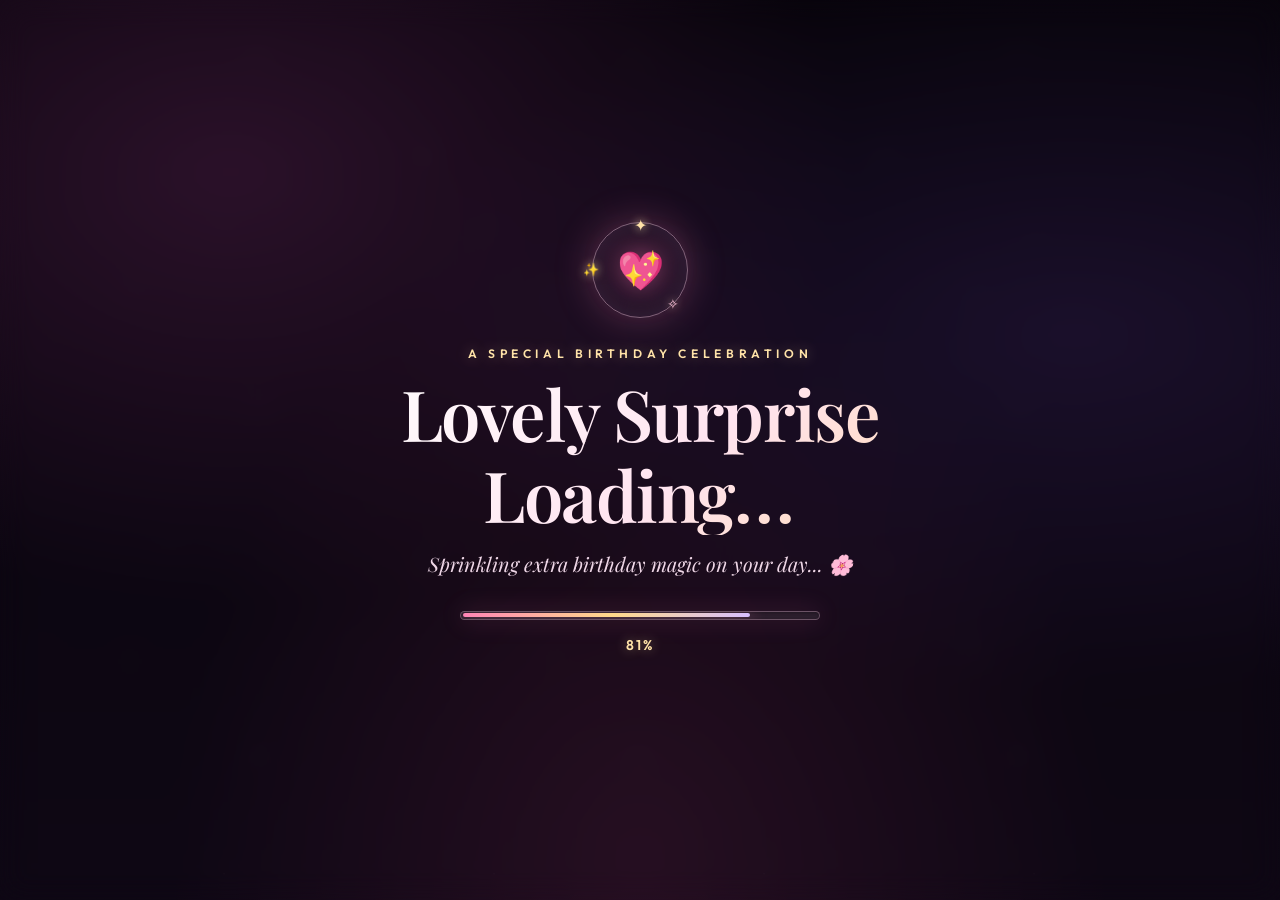
<file: loading.html>
<!DOCTYPE html>
<html lang="en">
<head>
  <meta charset="UTF-8">
  <meta name="viewport" content="width=device-width, initial-scale=1">
  <meta name="theme-color" content="#100a14">
  <meta name="description" content="Lovely surprise loading for someone extraordinary.">
  <title>Lovely Surprise Loading ✨</title>
  <link rel="stylesheet" href="styles.css">
  <script src="script.js" defer></script>
</head>
<body class="loading-only-page">
  <div class="stars" aria-hidden="true"></div>
  <canvas class="sky" aria-hidden="true"></canvas>

  <main class="loader loader--standalone" id="loader" aria-labelledby="loader-title">
    <div class="loader-content" id="loaderStageLoading">
      <div class="loader-pulse-ring" aria-hidden="true">
        <span class="heart-pulse">💖</span>
        <span class="orbit-particle p1">✦</span>
        <span class="orbit-particle p2">✧</span>
        <span class="orbit-particle p3">✨</span>
      </div>
      <p class="loader-eyebrow">A Special Birthday Celebration</p>
      <h1 class="loader-title" id="loader-title">Lovely Surprise Loading<span class="dots">...</span></h1>
      <p class="loader-status" id="loaderStatusText">Gathering stardust and sweet memories...</p>
      
      <div class="progress-container" role="progressbar" aria-valuenow="0" aria-valuemin="0" aria-valuemax="100">
        <div class="progress-bar" id="progressBar"></div>
      </div>
      <div class="progress-percentage" id="progressPercentage">0%</div>

      <div class="standalone-action" id="standaloneAction" hidden>
        <a class="yes-button open-surprise-btn" href="index.html">Open Lovely Surprise ✨</a>
      </div>
    </div>
  </main>
</body>
</html>
</file>
<file: styles.css>
@import url('https://fonts.googleapis.com/css2?family=Outfit:wght@300;400;500;600;700&family=Playfair+Display:ital,wght@0,400;0,600;0,700;1,400;1,600&display=swap');

:root {
  color-scheme: dark;
  --night: #0e0714;
  --night-deep: #08040c;
  --pink: #ffc4dc;
  --rose: #ff85b6;
  --lilac: #d7bfff;
  --gold: #ffe3a8;
  --gold-glow: rgba(255, 227, 168, 0.5);
  --rose-glow: rgba(255, 133, 182, 0.38);
  --muted: #e0d0e2;
  --serif: "Playfair Display", "Palatino Linotype", Georgia, serif;
  --sans: "Outfit", -apple-system, BlinkMacSystemFont, "Segoe UI", Roboto, sans-serif;
}

* { box-sizing: border-box; }

html { scroll-behavior: smooth; }

body {
  margin: 0;
  min-width: 320px;
  overflow-x: hidden;
  background: var(--night);
  color: #fff6fb;
  font-family: var(--sans);
  -webkit-font-smoothing: antialiased;
}

body::before {
  position: fixed;
  z-index: -2;
  inset: 0;
  background:
    radial-gradient(ellipse at 18% 19%, rgba(120, 45, 105, 0.3), transparent 42%),
    radial-gradient(ellipse at 84% 37%, rgba(68, 42, 115, 0.28), transparent 45%),
    radial-gradient(ellipse at 50% 95%, rgba(135, 46, 88, 0.2), transparent 52%),
    linear-gradient(180deg, var(--night-deep) 0%, var(--night) 100%);
  content: "";
}

button { font: inherit; }

/* -------------------------------------------------------------------------
   STARS & CELESTIAL CANVAS
------------------------------------------------------------------------- */
.stars {
  position: fixed;
  z-index: -1;
  inset: 0;
  pointer-events: none;
  background-image:
    radial-gradient(1.2px 1.2px at 14% 22%, rgba(255, 235, 248, 0.85) 50%, transparent 100%),
    radial-gradient(1.8px 1.8px at 68% 16%, rgba(255, 222, 242, 0.88) 50%, transparent 100%),
    radial-gradient(1.2px 1.2px at 83% 73%, rgba(255, 232, 195, 0.82) 50%, transparent 100%),
    radial-gradient(1.4px 1.4px at 31% 81%, rgba(228, 208, 255, 0.85) 50%, transparent 100%),
    radial-gradient(1.2px 1.2px at 51% 45%, rgba(255, 255, 255, 0.65) 50%, transparent 100%),
    radial-gradient(2px 2px at 92% 38%, rgba(255, 210, 235, 0.75) 50%, transparent 100%);
  background-size: 310px 290px, 380px 350px, 270px 320px, 420px 360px, 330px 380px, 460px 410px;
  opacity: .75;
  animation: star-drift 50s linear infinite;
}

.sky {
  position: fixed;
  z-index: 0;
  inset: 0;
  width: 100%;
  height: 100%;
  opacity: 0;
  pointer-events: none;
  transition: opacity 1.8s ease;
}

body.entered .sky,
body.loading-only-page .sky {
  opacity: 1;
}

.fireworks-page .sky { z-index: 2; }

/* -------------------------------------------------------------------------
   LOADER & GATEKEEPER (LOVELY SURPRISE LOADING)
------------------------------------------------------------------------- */
.loader {
  position: fixed;
  z-index: 10;
  inset: 0;
  display: grid;
  place-items: center;
  padding: 24px;
  background:
    radial-gradient(ellipse at 50% 40%, rgba(115, 45, 95, 0.42), transparent 45%),
    radial-gradient(ellipse at 50% 100%, rgba(55, 32, 75, 0.55), transparent 58%),
    rgba(14, 7, 20, 0.94);
  backdrop-filter: blur(14px);
  -webkit-backdrop-filter: blur(14px);
  transition: opacity 0.9s cubic-bezier(0.4, 0, 0.2, 1), visibility 0.9s ease, transform 0.9s cubic-bezier(0.4, 0, 0.2, 1);
}

.loader.is-leaving {
  opacity: 0;
  visibility: hidden;
  transform: scale(1.04);
  pointer-events: none;
}

.loader--standalone {
  position: relative;
  min-height: 100svh;
  background: transparent;
}

.loader-content {
  width: min(100%, 640px);
  text-align: center;
  animation: float 6s ease-in-out infinite;
  transition: opacity 0.6s ease, transform 0.6s ease;
}

.loader-content[hidden] {
  display: none;
}

/* Pulsating Heart & Orbital Rings */
.loader-pulse-ring {
  position: relative;
  width: 96px;
  height: 96px;
  margin: 0 auto 28px;
  display: grid;
  place-items: center;
  border-radius: 50%;
  border: 1.5px solid rgba(255, 205, 230, 0.45);
  box-shadow: 0 0 38px rgba(255, 133, 182, 0.28), inset 0 0 26px rgba(255, 190, 225, 0.15);
  animation: pulse-ring-glow 3.5s ease-in-out infinite;
}

.heart-pulse {
  font-size: 38px;
  display: inline-block;
  animation: heart-beat 1.8s ease-in-out infinite;
  filter: drop-shadow(0 0 16px rgba(255, 120, 175, 0.65));
}

.orbit-particle {
  position: absolute;
  color: var(--gold);
  font-size: 16px;
  text-shadow: 0 0 10px var(--gold);
  animation: spin-orbit 9s linear infinite;
}

.orbit-particle.p1 { top: -8px; left: 50%; transform: translateX(-50%); animation-duration: 7s; }
.orbit-particle.p2 { bottom: 4px; right: 8px; color: var(--pink); font-size: 14px; animation-duration: 9s; animation-direction: reverse; }
.orbit-particle.p3 { top: 38px; left: -10px; color: var(--lilac); font-size: 13px; animation-duration: 11s; }

.loader-eyebrow {
  margin: 0 0 12px;
  color: var(--gold);
  font-size: 0.76rem;
  font-weight: 600;
  letter-spacing: 0.38em;
  text-transform: uppercase;
  text-shadow: 0 0 14px rgba(255, 227, 168, 0.4);
}

.loader-title {
  margin: 0 0 16px;
  font-family: var(--serif);
  font-size: clamp(2.2rem, 6.2vw, 4.4rem);
  font-weight: 600;
  line-height: 1.15;
  letter-spacing: -0.02em;
  background: linear-gradient(135deg, #ffffff 0%, #ffe4f0 32%, #ffd080 72%, #ffffff 100%);
  background-size: 200% auto;
  -webkit-background-clip: text;
  -webkit-text-fill-color: transparent;
  animation: shimmer-text 5s ease-in-out infinite, title-glow 4s ease-in-out infinite;
}

.dots {
  display: inline-block;
  letter-spacing: 2px;
}

.loader-status {
  margin: 0 0 28px;
  color: #eed6e6;
  font-family: var(--serif);
  font-size: clamp(1.02rem, 2.4vw, 1.24rem);
  font-style: italic;
  min-height: 1.6em;
  transition: opacity 0.35s ease, transform 0.35s ease;
}

/* Stardust Progress Bar */
.progress-container {
  width: min(100%, 360px);
  height: 9px;
  margin: 0 auto 16px;
  border-radius: 999px;
  background: rgba(255, 255, 255, 0.08);
  border: 1px solid rgba(255, 205, 230, 0.3);
  padding: 1.5px;
  box-shadow: 0 0 24px rgba(255, 133, 182, 0.18), inset 0 1px 3px rgba(0, 0, 0, 0.3);
  overflow: hidden;
}

.progress-bar {
  width: 0%;
  height: 100%;
  border-radius: 999px;
  background: linear-gradient(90deg, #ff85b6 0%, #ffd98a 52%, #d7bfff 100%);
  box-shadow: 0 0 18px rgba(255, 150, 195, 0.7);
  transition: width 0.22s cubic-bezier(0.2, 0.8, 0.4, 1);
}

.progress-percentage {
  color: var(--gold);
  font-size: 0.88rem;
  font-weight: 600;
  letter-spacing: 0.16em;
  margin-bottom: 24px;
  text-shadow: 0 0 12px rgba(255, 227, 168, 0.45);
}

.skip-loading-btn {
  background: transparent;
  border: 1px solid rgba(255, 215, 235, 0.28);
  color: #eed5e8;
  font-size: 0.82rem;
  letter-spacing: 0.08em;
  padding: 8px 18px;
  border-radius: 999px;
  cursor: pointer;
  transition: all 0.3s ease;
}

.skip-loading-btn:hover {
  background: rgba(255, 255, 255, 0.08);
  border-color: rgba(255, 215, 235, 0.65);
  color: #ffffff;
  box-shadow: 0 0 18px rgba(255, 140, 190, 0.25);
  transform: translateY(-1px);
}

/* Gatekeeper Surprise Stage */
.loader-orbit {
  display: grid;
  width: 86px;
  height: 86px;
  place-items: center;
  margin: 0 auto 28px;
  border: 1.5px solid rgba(255, 210, 235, 0.42);
  border-radius: 50%;
  color: var(--gold);
  font-size: 32px;
  box-shadow: 0 0 36px rgba(255, 153, 201, 0.25), inset 0 0 24px rgba(255, 185, 222, 0.12);
  animation: orbit-glow 4s ease-in-out infinite;
}

.gate-title {
  margin: 0;
  color: #fff2f8;
  font-family: var(--serif);
  font-size: clamp(2.2rem, 6.2vw, 4.3rem);
  font-weight: 600;
  line-height: 1.15;
  letter-spacing: -0.02em;
  text-shadow: 0 0 32px rgba(255, 161, 203, 0.32), 0 0 65px rgba(255, 210, 140, 0.2);
}

.loader-note {
  margin: 20px 0 32px;
  color: #ecd5e5;
  font-family: var(--serif);
  font-size: clamp(1.04rem, 2.5vw, 1.2rem);
  font-style: italic;
}

.yes-buttons {
  display: flex;
  justify-content: center;
  gap: 18px;
}

.yes-button,
.open-surprise-btn {
  min-width: 140px;
  padding: 14px 32px;
  border: 1.5px solid rgba(255, 215, 235, 0.68);
  border-radius: 999px;
  background: linear-gradient(135deg, rgba(255, 180, 215, 0.22), rgba(197, 160, 245, 0.18));
  color: #ffffff;
  cursor: pointer;
  letter-spacing: 0.08em;
  font-weight: 500;
  box-shadow: 0 0 22px rgba(255, 140, 190, 0.2), inset 0 1px 2px rgba(255, 255, 255, 0.3);
  text-decoration: none;
  display: inline-flex;
  align-items: center;
  justify-content: center;
  transition: transform 0.3s cubic-bezier(0.2, 0.8, 0.4, 1), box-shadow 0.3s ease, background 0.3s ease;
}

.yes-button:hover,
.yes-button:focus-visible,
.open-surprise-btn:hover {
  transform: translateY(-3px) scale(1.03);
  outline: none;
  background: linear-gradient(135deg, rgba(255, 180, 215, 0.4), rgba(197, 160, 245, 0.32));
  box-shadow: 0 0 35px rgba(255, 140, 190, 0.45), 0 0 70px rgba(204, 163, 255, 0.25);
}

/* -------------------------------------------------------------------------
   MAIN STORY PAGES
------------------------------------------------------------------------- */
.story-page {
  position: relative;
  z-index: 1;
  visibility: hidden;
  opacity: 0;
  transition: opacity 1.4s ease;
}

body.entered .story-page {
  visibility: visible;
  opacity: 1;
}

.hero {
  position: relative;
  display: grid;
  min-height: 100svh;
  place-items: center;
  overflow: hidden;
  padding: 65px 24px 80px;
  text-align: center;
  isolation: isolate;
}

.hero::before {
  position: absolute;
  z-index: -1;
  inset: 0;
  background:
    radial-gradient(ellipse at 50% 46%, rgba(135, 55, 105, 0.2), transparent 45%),
    radial-gradient(ellipse at 50% 105%, rgba(20, 12, 30, 0.75), transparent 58%);
  content: "";
  pointer-events: none;
}

.hero-inner {
  width: min(100%, 920px);
  animation: float 7s ease-in-out infinite;
}

.page-counter {
  margin: 0 0 20px;
  color: rgba(255, 215, 235, 0.78);
  font-size: 0.75rem;
  font-weight: 600;
  letter-spacing: 0.34em;
}

.page-counter span { color: var(--rose); }

.eyebrow {
  margin: 0 0 14px;
  color: var(--pink);
  font-size: 0.76rem;
  font-weight: 600;
  letter-spacing: 0.34em;
  text-transform: uppercase;
}

.page-title {
  margin: 0 0 16px;
  color: var(--gold);
  font-family: var(--serif);
  font-size: clamp(2.6rem, 7.8vw, 5.8rem);
  font-weight: 600;
  letter-spacing: -0.03em;
  line-height: 1.08;
  text-shadow: 0 0 22px rgba(255, 227, 168, 0.52), 0 0 65px rgba(255, 143, 189, 0.3);
  animation: title-glow 5s ease-in-out infinite;
}

.hero-subtitle {
  margin: 0 0 38px;
  color: #f5dce9;
  font-family: var(--serif);
  font-size: clamp(1.05rem, 2.5vw, 1.34rem);
  font-style: italic;
  letter-spacing: 0.03em;
}

/* -------------------------------------------------------------------------
   BIRTHDAY CARD & REAL PHOTO FRAMES
------------------------------------------------------------------------- */
.birthday-card {
  display: grid;
  grid-template-columns: minmax(240px, 340px) minmax(260px, 420px);
  align-items: center;
  gap: clamp(28px, 5.5vw, 68px);
  margin: 0 auto;
  text-align: left;
}

.portrait-wrap {
  position: relative;
  width: 100%;
  max-width: 340px;
  justify-self: center;
  padding: 12px;
  border: 1.5px solid rgba(255, 222, 238, 0.58);
  border-radius: 185px 185px 24px 24px;
  background: linear-gradient(155deg, rgba(255, 222, 238, 0.24), rgba(180, 145, 220, 0.1) 52%, rgba(255, 225, 170, 0.16));
  box-shadow: 0 28px 80px rgba(0, 0, 0, 0.45), 0 0 45px rgba(255, 150, 195, 0.22);
  animation: portrait-float 7s ease-in-out infinite;
  transition: transform 0.4s cubic-bezier(0.2, 0.8, 0.4, 1), box-shadow 0.4s ease;
}

.portrait-wrap:hover {
  transform: translateY(-6px) scale(1.02);
  box-shadow: 0 35px 95px rgba(0, 0, 0, 0.52), 0 0 65px rgba(255, 150, 195, 0.35);
}

.portrait-wrap::before {
  position: absolute;
  z-index: -1;
  inset: -14px;
  border: 1px solid rgba(255, 228, 243, 0.18);
  border-radius: 195px 195px 32px 32px;
  content: "";
}

.page-photo {
  display: block;
  width: 100%;
  aspect-ratio: 4 / 5;
  border-radius: 172px 172px 16px 16px;
  background:
    radial-gradient(ellipse at 50% 36%, rgba(255, 202, 223, 0.4), transparent 30%),
    linear-gradient(155deg, #4d2d42, #291c33 56%, #150f1c);
  object-fit: cover;
  box-shadow: 0 12px 30px rgba(0, 0, 0, 0.4);
}

/* Individual photo object-position centering */
.photo-1 { object-position: center 18%; }
.photo-2 { object-position: center 36%; } /* Sleeping photo: perfectly centers her face and hearts */
.photo-3 { object-position: center 20%; } /* Glasses photo */
.photo-4 { object-position: center 24%; } /* Sunlit flower photo */
.photo-5 { object-position: center 24%; } /* Striped shirt portrait */
.photo-6 { object-position: center 18%; } /* Yellow dress with braid */
.photo-7 { object-position: center 22%; } /* Grand finale portrait */

.portrait-wrap--photo {
  max-width: 360px;
  border-radius: 195px 195px 28px 28px;
}

.page-photo--person {
  min-height: 380px;
  border-radius: 182px 182px 20px 20px;
}

.message {
  animation: float 8s ease-in-out infinite reverse;
}

.message .eyebrow { margin-bottom: 16px; }

.message > p:not(.eyebrow):not(.gift-message):not(.signature) {
  margin: 0;
  color: var(--muted);
  font-family: var(--serif);
  font-size: clamp(1.05rem, 2.1vw, 1.25rem);
  line-height: 1.95;
}

/* -------------------------------------------------------------------------
   NAVIGATION & BUTTONS
------------------------------------------------------------------------- */
.page-nav {
  display: flex;
  justify-content: center;
  gap: 16px;
  margin-top: 36px;
}

.page-link,
.gift-button {
  display: inline-flex;
  min-height: 48px;
  align-items: center;
  justify-content: center;
  padding: 12px 28px;
  border: 1.5px solid rgba(255, 215, 235, 0.62);
  border-radius: 999px;
  background: linear-gradient(135deg, rgba(255, 180, 215, 0.2), rgba(197, 160, 245, 0.15));
  box-shadow: 0 0 22px rgba(255, 140, 190, 0.15);
  color: #ffffff;
  cursor: pointer;
  font-size: 0.92rem;
  letter-spacing: 0.05em;
  text-decoration: none;
  font-weight: 500;
  transition: transform 0.3s cubic-bezier(0.2, 0.8, 0.4, 1), box-shadow 0.3s ease, background 0.3s ease;
}

.page-link:hover,
.page-link:focus-visible,
.gift-button:hover,
.gift-button:focus-visible {
  transform: translateY(-3px) scale(1.02);
  outline: none;
  background: linear-gradient(135deg, rgba(255, 180, 215, 0.38), rgba(197, 160, 245, 0.3));
  box-shadow: 0 0 32px rgba(255, 145, 195, 0.4), 0 0 65px rgba(204, 163, 255, 0.2);
}

.page-link--quiet {
  border-color: rgba(255, 215, 235, 0.32);
  background: rgba(255, 255, 255, 0.04);
  color: #dfd0e0;
}

.gift-button {
  margin-top: 26px;
  padding-inline: 34px;
  color: var(--gold);
  border-color: rgba(255, 227, 168, 0.65);
}

.gift-message {
  max-width: 650px;
  margin: 24px 0 0;
  padding: 26px;
  border: 1.5px solid rgba(255, 222, 238, 0.26);
  border-radius: 24px;
  background: linear-gradient(145deg, rgba(255, 222, 238, 0.1), rgba(180, 145, 220, 0.07));
  box-shadow: 0 0 60px rgba(255, 150, 195, 0.15);
  color: #f8e4ee;
  font-family: var(--serif);
  font-size: clamp(1.06rem, 2.2vw, 1.25rem);
  line-height: 1.95;
  animation: gift-appear 0.8s cubic-bezier(0.2, 0.8, 0.4, 1) both;
}

.gift-message[hidden] { display: none; }

.signature {
  margin: 28px 0 0;
  color: var(--gold);
  font-family: var(--serif);
  font-size: 1.22rem;
  font-style: italic;
  text-shadow: 0 0 16px rgba(255, 227, 168, 0.45);
}

footer {
  position: relative;
  z-index: 1;
  padding: 0 16px 28px;
  color: rgba(230, 210, 228, 0.6);
  font-size: 0.72rem;
  letter-spacing: 0.22em;
  text-align: center;
  text-transform: uppercase;
}

/* -------------------------------------------------------------------------
   ANIMATIONS & KEYFRAMES
------------------------------------------------------------------------- */
@keyframes float {
  0%, 100% { transform: translateY(0); }
  50% { transform: translateY(-12px); }
}

@keyframes portrait-float {
  0%, 100% {
    transform: translateY(2px) rotate(-1deg);
    box-shadow: 0 28px 80px rgba(0, 0, 0, 0.45), 0 0 45px rgba(255, 150, 195, 0.22);
  }
  50% {
    transform: translateY(-13px) rotate(1deg);
    box-shadow: 0 44px 96px rgba(0, 0, 0, 0.55), 0 0 60px rgba(255, 150, 195, 0.32);
  }
}

@keyframes title-glow {
  0%, 100% { text-shadow: 0 0 16px rgba(255, 227, 168, 0.5), 0 0 55px rgba(255, 143, 189, 0.3); }
  50% { text-shadow: 0 0 26px rgba(255, 235, 185, 0.75), 0 0 75px rgba(255, 143, 189, 0.5); }
}

@keyframes orbit-glow {
  0%, 100% { opacity: 0.72; transform: scale(0.97); }
  50% { opacity: 1; transform: scale(1.05); }
}

@keyframes pulse-ring-glow {
  0%, 100% {
    box-shadow: 0 0 30px rgba(255, 133, 182, 0.25), inset 0 0 20px rgba(255, 190, 225, 0.12);
    border-color: rgba(255, 205, 230, 0.35);
  }
  50% {
    box-shadow: 0 0 50px rgba(255, 133, 182, 0.48), 0 0 85px rgba(255, 227, 168, 0.22), inset 0 0 32px rgba(255, 190, 225, 0.25);
    border-color: rgba(255, 230, 245, 0.75);
  }
}

@keyframes heart-beat {
  0%, 100% { transform: scale(1); filter: drop-shadow(0 0 14px rgba(255, 120, 175, 0.6)); }
  14% { transform: scale(1.18); filter: drop-shadow(0 0 24px rgba(255, 140, 190, 0.85)); }
  28% { transform: scale(1); filter: drop-shadow(0 0 14px rgba(255, 120, 175, 0.6)); }
  42% { transform: scale(1.12); filter: drop-shadow(0 0 20px rgba(255, 140, 190, 0.75)); }
  70% { transform: scale(1); }
}

@keyframes spin-orbit {
  from { transform: rotate(0deg) translateX(48px) rotate(0deg); }
  to { transform: rotate(360deg) translateX(48px) rotate(-360deg); }
}

@keyframes shimmer-text {
  0% { background-position: 0% 50%; }
  50% { background-position: 100% 50%; }
  100% { background-position: 0% 50%; }
}

@keyframes star-drift {
  from { transform: translateY(0); }
  to { transform: translateY(-26px); }
}

@keyframes gift-appear {
  from { opacity: 0; transform: translateY(14px) scale(0.97); }
  to { opacity: 1; transform: translateY(0) scale(1); }
}

@keyframes fireworks-glow {
  0%, 100% { filter: drop-shadow(0 0 18px rgba(255, 143, 189, 0.15)); }
  50% { filter: drop-shadow(0 0 35px rgba(255, 215, 145, 0.28)); }
}

.fireworks-page .hero-inner {
  animation: float 7s ease-in-out infinite, fireworks-glow 4s ease-in-out infinite;
}

/* -------------------------------------------------------------------------
   RESPONSIVE DESIGN
------------------------------------------------------------------------- */
@media (max-width: 720px) {
  .hero { padding-top: 55px; padding-bottom: 65px; }
  .birthday-card {
    grid-template-columns: minmax(0, 300px);
    justify-content: center;
    gap: 32px;
    text-align: center;
  }
  .portrait-wrap { width: min(80vw, 300px); }
  .portrait-wrap--photo { width: min(85vw, 320px); }
  .message .eyebrow { margin-bottom: 10px; }
  .message > p:not(.eyebrow):not(.gift-message):not(.signature) { font-size: 1.02rem; line-height: 1.8; }
  .page-nav { flex-wrap: wrap; }
  .gift-message { padding: 20px; }
  .loader-pulse-ring { width: 84px; height: 84px; margin-bottom: 22px; }
  .heart-pulse { font-size: 32px; }
}

@media (max-width: 420px) {
  .yes-buttons { flex-direction: column; width: 100%; max-width: 260px; margin: 0 auto; gap: 12px; }
  .yes-button { width: 100%; min-width: unset; padding: 13px 20px; }
  .page-link { width: 100%; max-width: 260px; }
}

@media (prefers-reduced-motion: reduce) {
  *, *::before, *::after {
    scroll-behavior: auto !important;
    animation-duration: .01ms !important;
    animation-iteration-count: 1 !important;
    transition-duration: .01ms !important;
  }
}
</file>
